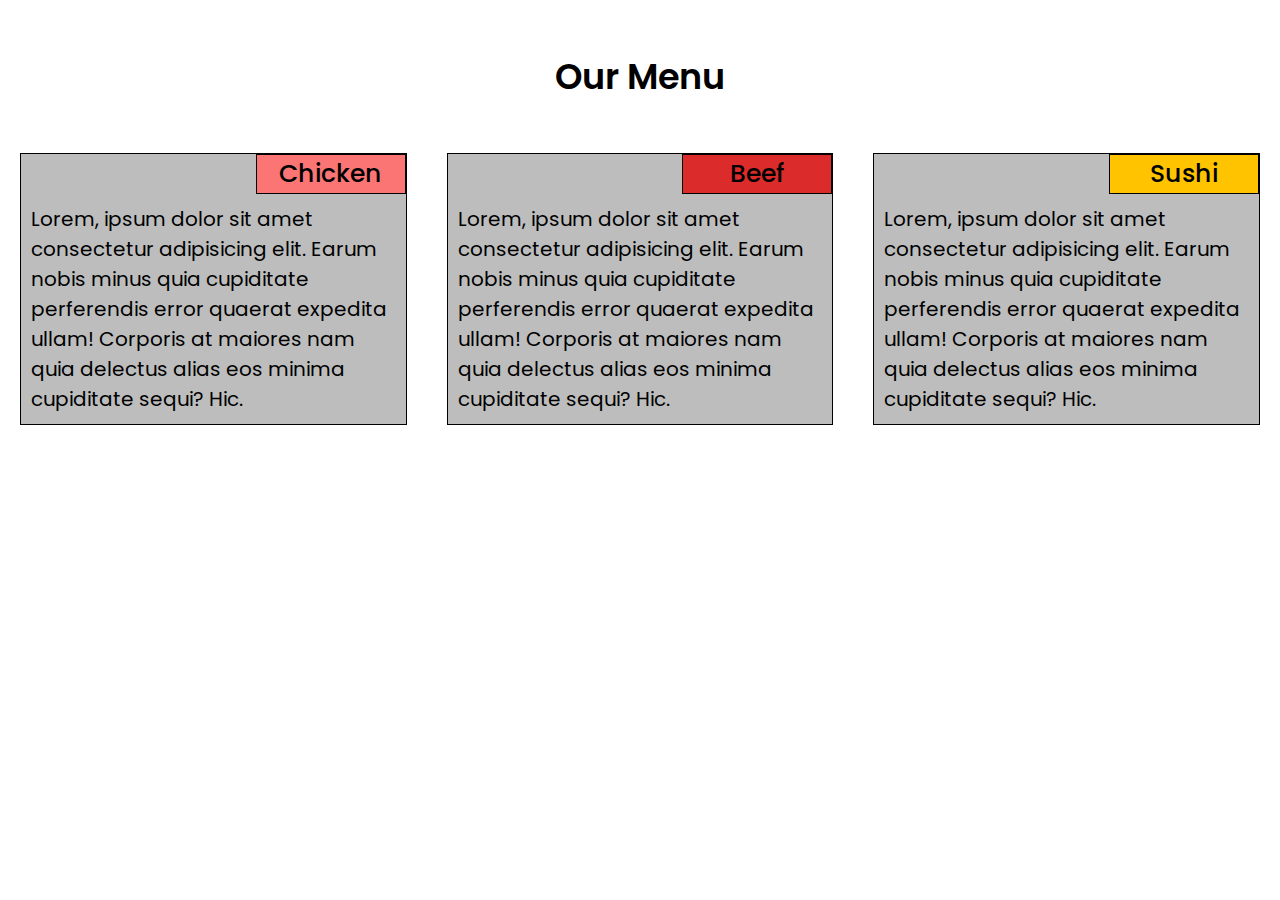
<file: module2-solution/index.html>
<!DOCTYPE html>
<html lang="en">
<head>
    <meta charset="utf-8">
    <meta name="viewport" content="width=device-width, initial-scale=1">
    <link rel="stylesheet" href="css/style.css">
    <title>Assignment Solution for Module 2</title>
</head>
<body>
    <h1>Our Menu</h1>
    <div class="row">
        <div class="col-lg-4 col-md-6 col-sm-12">
            <div class="box">
                <span id="title-box-1">Chicken</span>
                <p>Lorem, ipsum dolor sit amet consectetur adipisicing elit. Earum nobis
                    minus quia cupiditate perferendis error quaerat expedita ullam! Corporis at maiores nam quia
                    delectus alias eos minima cupiditate sequi? Hic.</p>
            </div>
        </div>
        <div class="col-lg-4 col-md-6 col-sm-12">
            <div class="box">
                <span id="title-box-2">Beef</span>
                <p>Lorem, ipsum dolor sit amet consectetur adipisicing elit. Earum nobis
                    minus quia cupiditate perferendis error quaerat expedita ullam! Corporis at maiores nam quia
                    delectus alias eos minima cupiditate sequi? Hic.</p>
            </div>
        </div>
        <div class="col-lg-4 col-md-12 col-sm-12">
            <div class="box">
                <span id="title-box-3">Sushi</span>
                <p>Lorem, ipsum dolor sit amet consectetur adipisicing elit. Earum nobis
                    minus quia cupiditate perferendis error quaerat expedita ullam! Corporis at maiores nam quia
                    delectus alias eos minima cupiditate sequi? Hic.</p>
            </div>
        </div>
    </div>
</body>
</html>
</file>
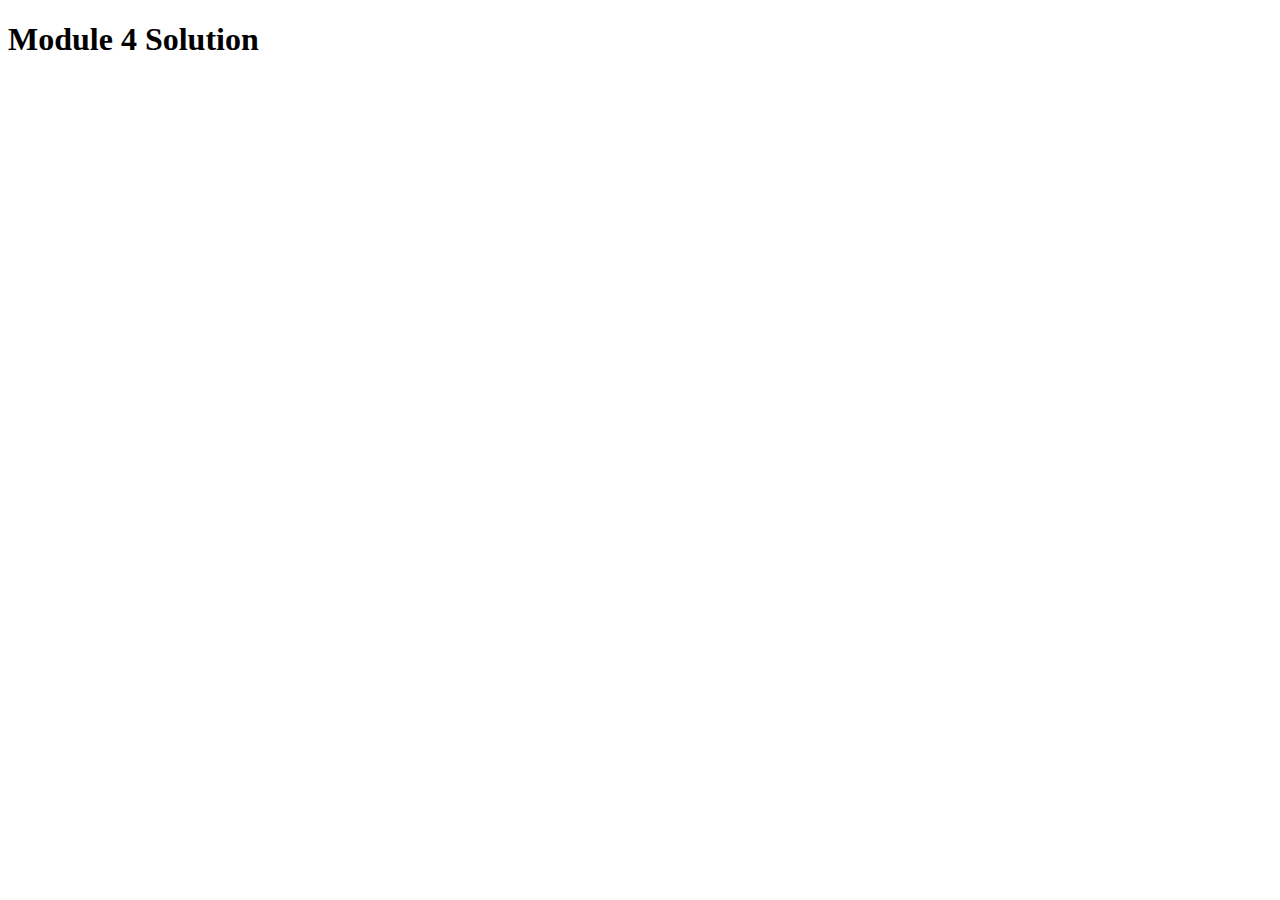
<file: module4-solution/index.html>
<!DOCTYPE html>
<html>
<head>
  <meta charset="utf-8">
  <title>Module 4 Solution</title>
  <script src="SpeakHello.js"></script>
  <script src="SpeakGoodBye.js"></script>
  <script src="script.js"></script>
</head>
<body>
  <h1>Module 4 Solution</h1>
</body>
</html>
</file>
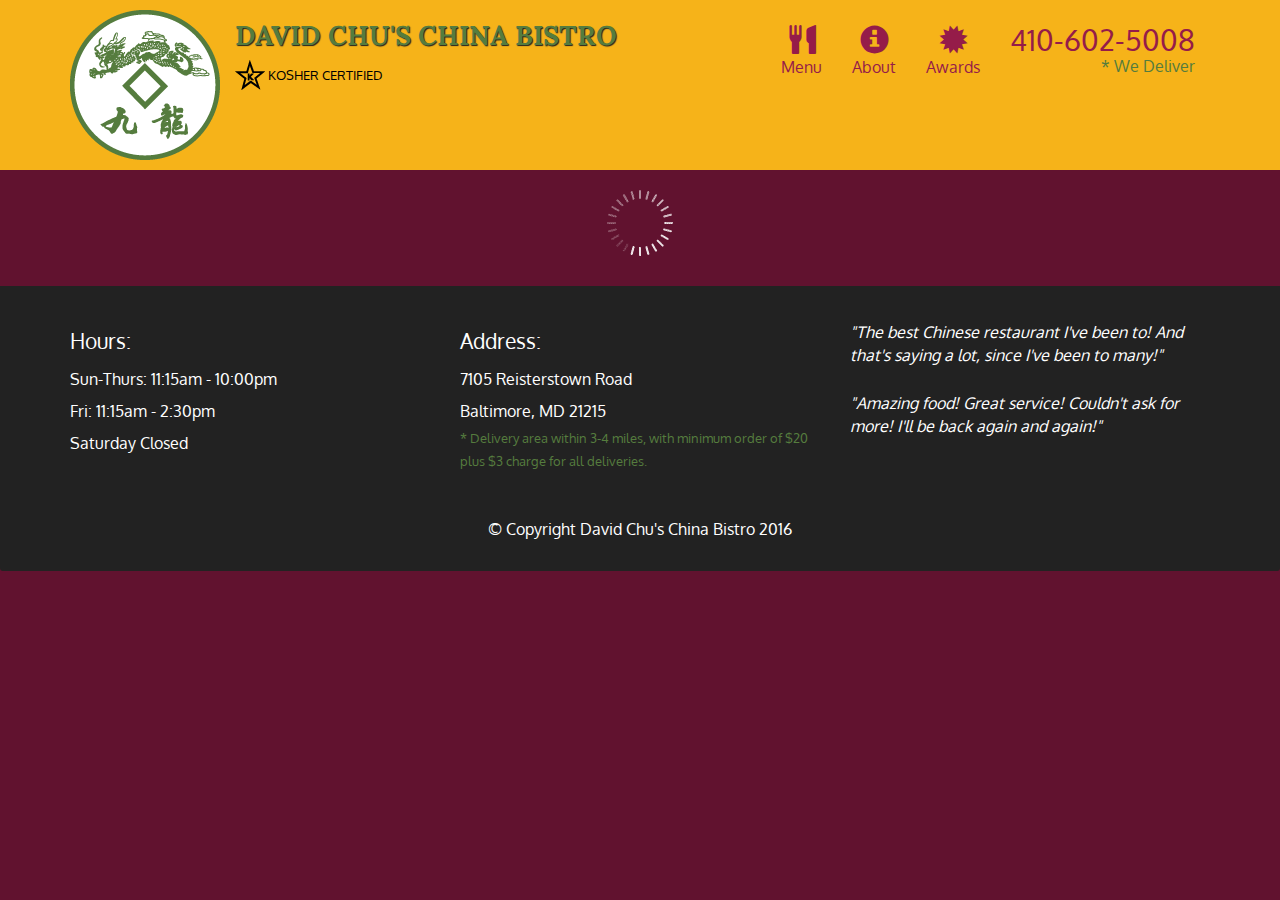
<file: module5-solution/index.html>
<!doctype html>
<html lang="en">
  <head>
    <meta charset="utf-8">
    <meta http-equiv="X-UA-Compatible" content="IE=edge">
    <meta name="viewport" content="width=device-width, initial-scale=1">
    <title>David Chu's China Bistro</title>
    <link rel="stylesheet" href="css/bootstrap.min.css">
    <link rel="stylesheet" href="css/styles.css">
    <link href='https://fonts.googleapis.com/css?family=Oxygen:400,300,700' rel='stylesheet' type='text/css'>
    <link href='https://fonts.googleapis.com/css?family=Lora' rel='stylesheet' type='text/css'>
  </head>
<body>
  <header>
    <nav id="header-nav" class="navbar navbar-default">
      <div class="container">
        <div class="navbar-header">
          <a href="index.html" class="pull-left visible-md visible-lg">
            <div id="logo-img" alt="Logo image"></div>
          </a>

          <div class="navbar-brand">
            <a href="index.html"><h1>David Chu's China Bistro</h1></a>
            <p>
              <img src="images/star-k-logo.png" alt="Kosher certification">
              <span>Kosher Certified</span>
            </p>
          </div>

          <button id="navbarToggle" type="button" class="navbar-toggle collapsed" data-toggle="collapse" data-target="#collapsable-nav" aria-expanded="false">
            <span class="sr-only">Toggle navigation</span>
            <span class="icon-bar"></span>
            <span class="icon-bar"></span>
            <span class="icon-bar"></span>
          </button>
        </div>
        
        <div id="collapsable-nav" class="collapse navbar-collapse">
           <ul id="nav-list" class="nav navbar-nav navbar-right">
            <li id="navHomeButton" class="visible-xs active">
              <a href="index.html">
                <span class="glyphicon glyphicon-home"></span> Home</a>
            </li>
            <li id="navMenuButton">
              <a href="#" onclick="$dc.loadMenuCategories();">
                <span class="glyphicon glyphicon-cutlery"></span><br class="hidden-xs"> Menu</a>
            </li>
            <li>
              <a href="#">
                <span class="glyphicon glyphicon-info-sign"></span><br class="hidden-xs"> About</a>
            </li>
            <li>
              <a href="#">
                <span class="glyphicon glyphicon-certificate"></span><br class="hidden-xs"> Awards</a>
            </li>
            <li id="phone" class="hidden-xs">
              <a href="tel:410-602-5008">
                <span>410-602-5008</span></a><div>* We Deliver</div>
            </li>
          </ul><!-- #nav-list -->
        </div><!-- .collapse .navbar-collapse -->
      </div><!-- .container -->
    </nav><!-- #header-nav -->
  </header>

  <div id="call-btn" class="visible-xs">
    <a class="btn" href="tel:410-602-5008">
    <span class="glyphicon glyphicon-earphone"></span>
    410-602-5008
    </a>
  </div>
  <div id="xs-deliver" class="text-center visible-xs">* We Deliver</div>

  <div id="main-content" class="container"></div>

  <footer class="panel-footer">
    <div class="container">
      <div class="row">
        <section id="hours" class="col-sm-4">
          <span>Hours:</span><br>
          Sun-Thurs: 11:15am - 10:00pm<br>
          Fri: 11:15am - 2:30pm<br>
          Saturday Closed
          <hr class="visible-xs">
        </section>
        <section id="address" class="col-sm-4">
          <span>Address:</span><br>
          7105 Reisterstown Road<br>
          Baltimore, MD 21215
          <p>* Delivery area within 3-4 miles, with minimum order of $20 plus $3 charge for all deliveries.</p>
          <hr class="visible-xs">
        </section>
        <section id="testimonials" class="col-sm-4">
          <p>"The best Chinese restaurant I've been to! And that's saying a lot, since I've been to many!"</p>
          <p>"Amazing food! Great service! Couldn't ask for more! I'll be back again and again!"</p>
        </section>
      </div>
      <div class="text-center">&copy; Copyright David Chu's China Bistro 2016</div>
    </div>
  </footer>

  <!-- jQuery (Bootstrap JS plugins depend on it) -->
  <script src="js/jquery-2.1.4.min.js"></script>
  <script src="js/bootstrap.min.js"></script>
  <script src="js/ajax-utils.js"></script>
  <script src="js/script.js"></script>
</body>
</html>
</file>
<file: module2-solution/css/style.css>
/*********** Import font family *********/

@import url('https://fonts.googleapis.com/css2?family=Poppins:wght@200;400;600&display=swap');

/********** Base styles **********/

* {
    box-sizing: border-box;
    margin: 0;
    padding: 0;
  }

html {
    font-family: Poppins, sans-serif;
    font-size: 20px;
}

  h1 {
    font-size: 1.75em;
    font-weight: 600;
    text-align: center;
    padding-top: 50px;
    margin-bottom: 30px;
  }
  
  p {
    font-size: 1em;
    font-weight: 400; 
    margin-top: 40px;
  }

  .box {
    border: 1px solid black;
    background-color: #BDBDBD;
    margin: 20px;
    padding: 10px;
    text-align: left;
    position: relative;
  }

  span {
    font-size: 1.25em;
    width: 150px;
    border: 1px solid black;
    font-weight: 500;
    text-align: center;
    float: right; 
    top :0; 
    right: 0; 
    margin: 0;
    position: absolute;
  }

  #title-box-1 {
    background-color: #FC7575;
    color: #000000;
  }

  #title-box-2 {
    background-color: #DB2B2B;
    color: #000000;
  }

  #title-box-3 {
    background-color: #FFC300;
    color: #000000;
  }
  
  /* Simple Responsive Framework. */
  .row {
    width: 100%;
  }
  
  /********** Large devices only **********/
  @media (min-width: 992px) {
      
    .col-lg-4 {
      width: 33.33%;
      float: left;
    }
  }
  
  /********** Medium devices only **********/
  @media (min-width: 768px) and (max-width: 991px) {
   
    .col-md-6 {
      width: 50%;
      float: left;
    }
    .col-md-12 {
      width: 100%;
      float: left;
    }
  }
  
  /********* Small devices only ************/

  @media (max-width: 767px) {
   
      .col-sm-12 {
        width: 100%;
        float: left;
    }
  }
</file>
<file: module5-solution/css/styles.css>
body {
  font-size: 16px;
  color: #fff;
  background-color: #61122f;
  font-family: 'Oxygen', sans-serif;
}

/** HEADER **/
#header-nav {
  background-color: #f6b319;
  border-radius: 0;
  border: 0;
}

#logo-img {
  background: url('../images/restaurant-logo_large.png') no-repeat;
  width: 150px;
  height: 150px;
  margin: 10px 15px 10px 0;
}

.navbar-brand {
  padding-top: 25px;
}
.navbar-brand h1 { /* Restaurant name */
  font-family: 'Lora', serif;
  color: #557c3e;
  font-size: 1.5em;
  text-transform: uppercase;
  font-weight: bold;
  text-shadow: 1px 1px 1px #222;
  margin-top: 0;
  margin-bottom: 0;
  line-height: .75;
}
.navbar-brand a:hover, .navbar-brand a:focus {
  text-decoration: none;
}
.navbar-brand p { /* Kosher cert */
  color: #000;
  text-transform: uppercase;
  font-size: .7em;
  margin-top: 15px;
}
.navbar-brand p span { /* Star-K */
  vertical-align: middle;
}

#nav-list {
  margin-top: 10px;
}
#nav-list a {
  color: #951C49;
  text-align: center;
}
#nav-list a:hover {
  background: #E7E7E7;
}
#nav-list a span {
  font-size: 1.8em;
}

#phone {
  margin-top: 5px;
}
#phone a { /* Phone number */
  text-align: right;
  padding-bottom: 0;
}
#phone div { /* We Deliver */
  color: #557c3e;
  text-align: right;
  padding-right: 15px;
}

.navbar-header button.navbar-toggle, .navbar-header .icon-bar {
  border: 1px solid #61122f;
}
.navbar-header button.navbar-toggle {
  clear: both;
  margin-top: -30px;
}
/* END HEADER */

/* FOOTER */
.panel-footer {
  margin-top: 30px;
  padding-top: 35px;
  padding-bottom: 30px;
  background-color: #222;
  border-top: 0;
}
.panel-footer div.row {
  margin-bottom: 35px;
}
#hours, #address {
  line-height: 2;
}
#hours > span, #address > span {
  font-size: 1.3em;
}
#address p {
  color: #557c3e;
  font-size: .8em;
  line-height: 1.8;
}
#testimonials {
  font-style: italic;
}
#testimonials p:nth-child(2) {
  margin-top: 25px;
}
/* END FOOTER */



/* HOME PAGE */
.container .jumbotron {
  box-shadow: 0 0 50px #3F0C1F;
  border: 2px solid #3F0C1F;
}

#menu-tile, #specials-tile, #map-tile {
  height: 250px;
  width: 100%;
  margin-bottom: 15px;
  position: relative;
  border: 2px solid #3F0C1F;
  overflow: hidden;
}
#menu-tile:hover, #specials-tile:hover, #map-tile:hover {
  box-shadow: 0 1px 5px 1px #cccccc;
}
#menu-tile {
  background: url('../images/menu-tile.jpg') no-repeat;
  background-position: center;
}
#specials-tile {
  background: url('../images/specials-tile.jpg') no-repeat;
  background-position: center;
}
#menu-tile span, #specials-tile span, #map-tile span {
  position: absolute;
  bottom: 0;
  right: 0;
  width: 100%;
  text-align: center;
  font-size: 1.6em;
  text-transform: uppercase;
  background-color: #000;
  color: #fff;
  opacity: .8;
}
/* END HOME PAGE */

/* MENU CATEGORIES PAGE */
.category-tile { 
  position: relative;
  border: 2px solid #3F0C1F;
  overflow: hidden;
  width: 200px;
  height: 200px;
  margin: 0 auto 15px;
}
.category-tile span {
  position: absolute;
  bottom: 0;
  right: 0;
  width: 100%;
  text-align: center;
  font-size: 1.2em;
  text-transform: uppercase;
  background-color: #000;
  color: #fff;
  opacity: .8;
}
.category-tile:hover {
  box-shadow: 0 1px 5px 1px #cccccc;
}

#menu-categories-title + div {
  margin-bottom: 50px;
}
/* END MENU CATEGORIES PAGE */

/* SINGLE CATEGORY PAGE */
.menu-item-tile {
  margin-bottom: 25px;
}
.menu-item-tile hr {
  width: 80%;
}
.menu-item-tile .menu-item-price {
  font-size: 1.1em;
  text-align: right;
  margin-top: -15px;
  margin-right: -15px;
}
.menu-item-tile .menu-item-price span {
  font-size: .6em;
}
.menu-item-photo {
  position: relative;
  border: 2px solid #3F0C1F; 
  overflow: hidden;
  padding: 0;
  margin-right: -15px;
  margin-left: auto;
  margin-bottom: 20px;
  max-width: 250px;
}
.menu-item-photo div {
  position: absolute;
  bottom: 0;
  right: 0;
  width: 80px;
  background-color: #557c3e;
  text-align: center;
}
.menu-item-description {
  padding-right: 30px;
}
h3.menu-item-title {
  margin: 0 0 10px;
}
.menu-item-details {
  font-size: .9em;
  font-style: italic;
}
/* END SINGLE CATEGORY PAGE */


/********** Large devices only **********/
@media (min-width: 1200px) {
  .container .jumbotron {
    background: url('../images/jumbotron_1200.jpg') no-repeat;
    height: 675px;
  }
}

/********** Medium devices only **********/
@media (min-width: 992px) and (max-width: 1199px) {
  /* Header */
  #logo-img {
    background: url('../images/restaurant-logo_medium.png') no-repeat;
    width: 100px;
    height: 100px;
    margin: 5px 5px 5px 0;
  }
  /* End Header */

  /* Home Page */
  .container .jumbotron {
    background: url('../images/jumbotron_992.jpg') no-repeat;
    height: 558px;
  }
  /* End Home Page */
}

/********** Small devices only **********/
@media (min-width: 768px) and (max-width: 991px) {
  /* Home Page */
  .container .jumbotron {
    background: url('../images/jumbotron_768.jpg') no-repeat;
    height: 432px;
  }
  /* End Home Page */
}

/********** Extra small devices only **********/
@media (max-width: 767px) {
  /* Header */
  .navbar-brand {
    padding-top: 10px;
    height: 80px;
  }
  .navbar-brand h1 { /* Restaurant name */
    padding-top: 10px;
    font-size: 5vw; /* 1vw = 1% of viewport width */
  }
  .navbar-brand p { /* Kosher cert */
    font-size: .6em;
    margin-top: 12px;
  }
  .navbar-brand p img { /* Star-K */
    height: 20px;
  }

  #collapsable-nav a { /* Collapsed nav menu text */
    font-size: 1.2em;
  }
  #collapsable-nav a span { /* Collapsed nav menu glyph */
    font-size: 1em;
    margin-right: 5px;
  }

  #call-btn > a {
    font-size: 1.5em;
    display: block;
    margin: 0 20px;
    padding: 10px;
    border: 2px solid #fff;
    background-color: #f6b319;
    color: #951c49;
  }
  #xs-deliver {
    margin-top: 5px;
    font-size: .7em;
    letter-spacing: .1em;
    text-transform: uppercase;
  }
  /* End Header */

  /* Footer */
  .panel-footer section {
    margin-bottom: 30px;
    text-align: center;
  }
  .panel-footer section:nth-child(3) {
    margin-bottom: 0; /* margin already exists on the whole row */
  }
  .panel-footer section hr {
    width: 50%;
  }
  /* End Footer */

  /* Home Page */
  .container .jumbotron {
    margin-top: 30px;
    padding: 0;
  }
  #menu-tile, #specials-tile {
    width: 360px;
    margin: 0 auto 15px;
  }

  .menu-item-photo {
    margin-right: auto;
  }
  .menu-item-tile .menu-item-price {
    text-align: center;
  }
  .menu-item-description {
    text-align: center;;
  }
}


/********** Super extra small devices Only :-) (e.g., iPhone 4) **********/
@media (max-width: 479px) {
  /* Header */
  .navbar-brand h1 { /* Restaurant name */
    padding-top: 5px;
    font-size: 6vw;
  }
  /* End Header */
  
  /* Home page */
  #menu-tile, #specials-tile {
    width: 280px;
    margin: 0 auto 15px;
  }

  .col-xxs-12 {
    position: relative;
    min-height: 1px;
    padding-right: 15px;
    padding-left: 15px;
    float: left;
    width: 100%;
  }
}
</file>
